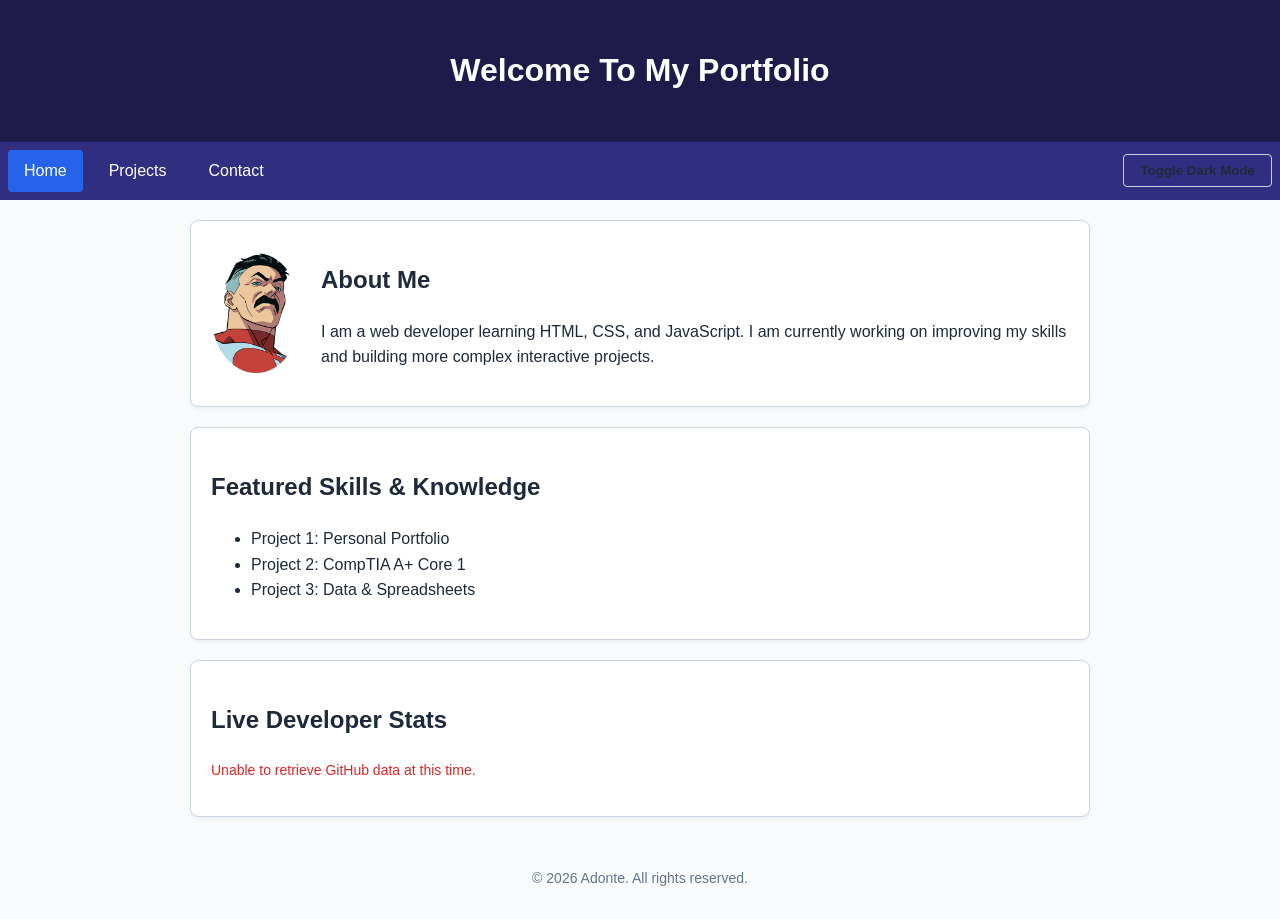
<file: index.html>
<!DOCTYPE html>
<html lang="en">
<head>
  <meta charset="UTF-8">
  <meta name="viewport" content="width=device-width, initial-scale=1.0">
  <title>Home | Portfolio</title>
  <link rel="stylesheet" href="style.css">
  <script src="script.js" defer></script>
</head>
<body>
  <header>
    <h1>Welcome To My Portfolio</h1>
  </header>

  <nav id="main-nav">
    <a href="index.html" class="active">Home</a>
    <a href="projects.html">Projects</a>
    <a href="about_me.html">Contact</a>
  </nav>

  <main class="container">
    <section class="profile-hero card">
      <img src="omni.png" alt="Omni Man Avatar" class="profile-img">
      <div>
        <h2>About Me</h2>
        <p>I am a web developer learning HTML, CSS, and JavaScript. I am currently working on improving my skills and building more complex interactive projects.</p>
      </div>
    </section>

    <section class="card">
      <h2>Featured Skills & Knowledge</h2>
      <ul class="skills-list">
        <li>Project 1: Personal Portfolio</li>
        <li>Project 2: CompTIA A+ Core 1</li>
        <li>Project 3: Data & Spreadsheets</li>
      </ul>
    </section>

    <section id="api-card" class="card">
      <h2>Live Developer Stats</h2>
      <p id="api-status">Loading live GitHub profile data...</p>
    </section>
  </main>

  <footer>
    <p>&copy; 2026 Adonte. All rights reserved.</p>
  </footer>
</body>
</html>
</file>
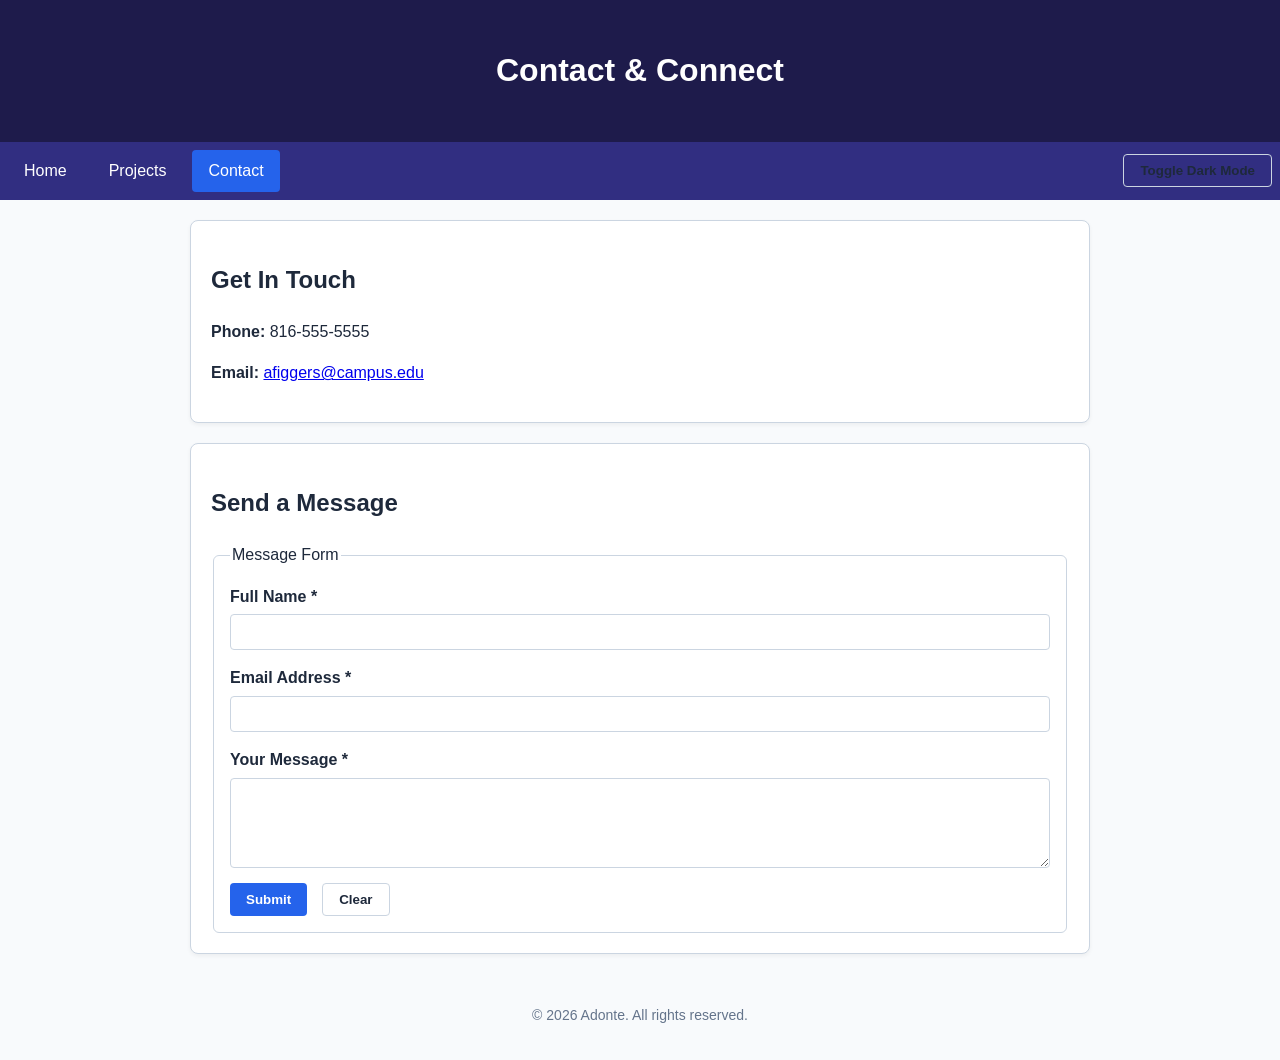
<file: about_me.html>
<!DOCTYPE html>
<html lang="en">
<head>
  <meta charset="UTF-8">
  <meta name="viewport" content="width=device-width, initial-scale=1.0">
  <title>Contact | Portfolio</title>
  <link rel="stylesheet" href="style.css">
  <script src="script.js" defer></script>
</head>
<body>
  <header>
    <h1>Contact & Connect</h1>
  </header>

  <nav id="main-nav">
    <a href="index.html">Home</a>
    <a href="projects.html">Projects</a>
    <a href="about_me.html" class="active">Contact</a>
  </nav>

  <main class="container">
    <section class="card">
      <h2>Get In Touch</h2>
      <p><strong>Phone:</strong> 816-555-5555</p>
      <p><strong>Email:</strong> <a href="mailto:afiggers@campus.edu">afiggers@campus.edu</a></p>
    </section>

    <section class="card">
      <h2>Send a Message</h2>
      <form id="contact-form" novalidate>
        <fieldset>
          <legend>Message Form</legend>

          <div class="field-group">
            <label for="full-name">Full Name <span aria-hidden="true">*</span></label>
            <input type="text" id="full-name" name="name" required aria-required="true" aria-describedby="name-error">
            <span id="name-error" class="error-message" role="alert">Please enter your full name.</span>
          </div>

          <div class="field-group">
            <label for="email-address">Email Address <span aria-hidden="true">*</span></label>
            <input type="email" id="email-address" name="email" required aria-required="true" aria-describedby="email-error">
            <span id="email-error" class="error-message" role="alert">Please enter a valid email address.</span>
          </div>

          <div class="field-group">
            <label for="user-message">Your Message <span aria-hidden="true">*</span></label>
            <textarea id="user-message" name="message" rows="4" required aria-required="true" aria-describedby="message-error"></textarea>
            <span id="message-error" class="error-message" role="alert">Please write a message before submitting.</span>
          </div>

          <div class="button-group">
            <button type="submit" class="btn btn-primary">Submit</button>
            <button type="reset" class="btn btn-secondary">Clear</button>
          </div>
        </fieldset>
      </form>
    </section>
  </main>

  <footer>
    <p>&copy; 2026 Adonte. All rights reserved.</p>
  </footer>
</body>
</html>
</file>
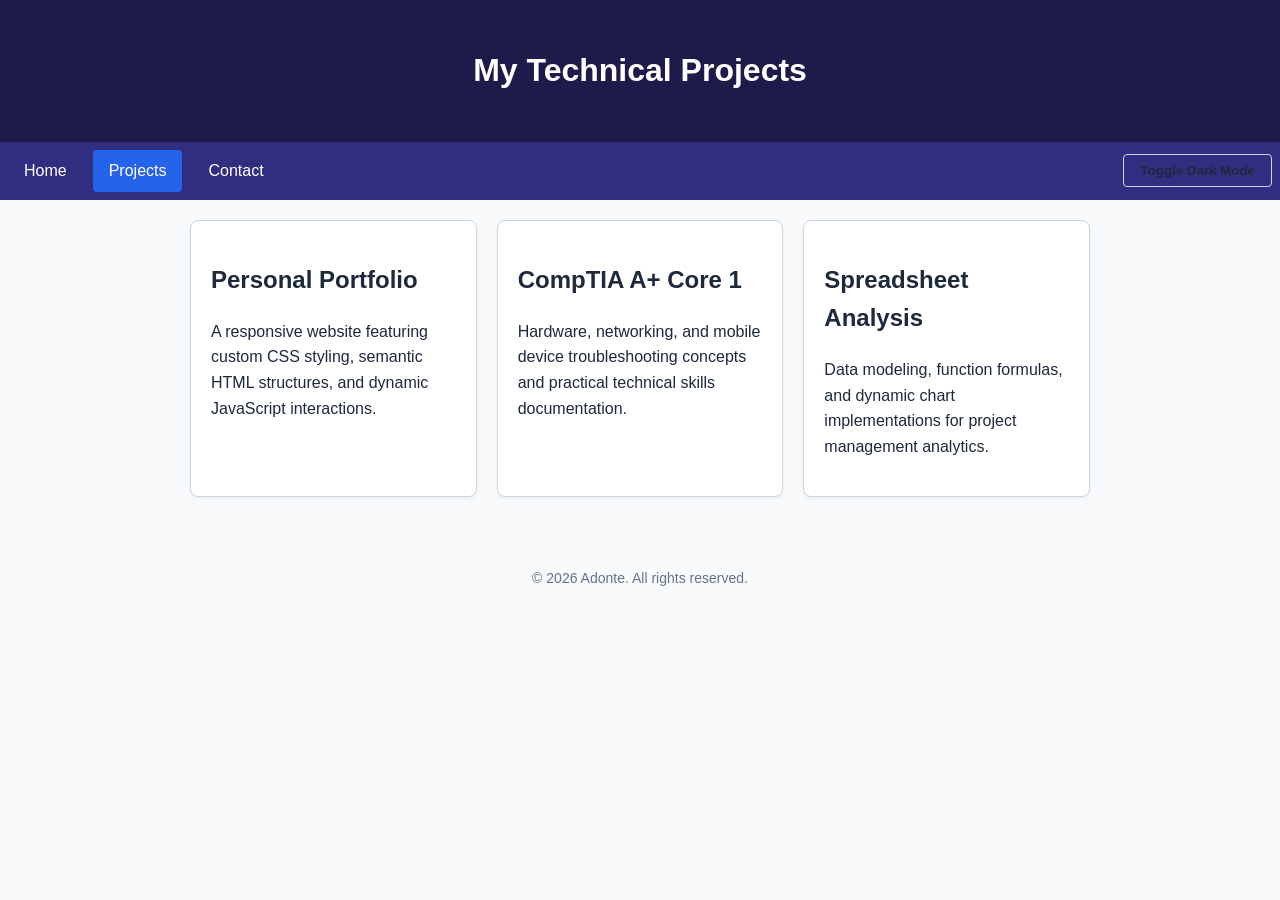
<file: projects.html>
<!DOCTYPE html>
<html lang="en">
<head>
  <meta charset="UTF-8">
  <meta name="viewport" content="width=device-width, initial-scale=1.0">
  <title>Projects | Portfolio</title>
  <link rel="stylesheet" href="style.css">
  <script src="script.js" defer></script>
</head>
<body>
  <header>
    <h1>My Technical Projects</h1>
  </header>

  <nav id="main-nav">
    <a href="index.html">Home</a>
    <a href="projects.html" class="active">Projects</a>
    <a href="about_me.html">Contact</a>
  </nav>

  <main class="container">
    <div class="projects-grid">
      <article class="card">
        <h2>Personal Portfolio</h2>
        <p>A responsive website featuring custom CSS styling, semantic HTML structures, and dynamic JavaScript interactions.</p>
      </article>

      <article class="card">
        <h2>CompTIA A+ Core 1</h2>
        <p>Hardware, networking, and mobile device troubleshooting concepts and practical technical skills documentation.</p>
      </article>

      <article class="card">
        <h2>Spreadsheet Analysis</h2>
        <p>Data modeling, function formulas, and dynamic chart implementations for project management analytics.</p>
      </article>
    </div>
  </main>

  <footer>
    <p>&copy; 2026 Adonte. All rights reserved.</p>
  </footer>
</body>
</html>
</file>
<file: style.css>
/* Core Page Layout */
:root {
  --bg-color: #f8fafc;
  --card-bg: #ffffff;
  --text-color: #1e293b;
  --primary-color: #2563eb;
  --border-color: #cbd5e1;
}

body {
  background-color: var(--bg-color);
  color: var(--text-color);
  font-family: Calibri, Arial, sans-serif;
  margin: 0;
  padding: 0;
  line-height: 1.6;
}

header {
  background-color: #1e1b4b;
  color: #ffffff;
  padding: 1.5rem;
  text-align: center;
}

/* Navigation bar */
nav {
  display: flex;
  background-color: #312e81;
  padding: 0.5rem;
  gap: 10px;
  align-items: center;
}

nav a {
  color: #ffffff;
  text-decoration: none;
  padding: 8px 16px;
  border-radius: 4px;
}

nav a:hover, nav a.active {
  background-color: var(--primary-color);
}

/* Container Structure */
.container {
  max-width: 900px;
  margin: 20px auto;
  padding: 0 15px;
}

.card {
  background: var(--card-bg);
  border: 1px solid var(--border-color);
  border-radius: 8px;
  padding: 20px;
  margin-bottom: 20px;
  box-shadow: 0 2px 4px rgba(0, 0, 0, 0.05);
}

.profile-hero {
  display: flex;
  align-items: center;
  gap: 20px;
}

.profile-img {
  width: 120px;
  height: 120px;
  border-radius: 50%;
  object-fit: cover;
}

.projects-grid {
  display: grid;
  grid-template-columns: repeat(auto-fit, minmax(250px, 1fr));
  gap: 20px;
}

/* Form Styles */
fieldset {
  border: 1px solid var(--border-color);
  border-radius: 6px;
  padding: 16px;
}

.field-group {
  margin-bottom: 15px;
  display: flex;
  flex-direction: column;
}

label {
  font-weight: bold;
  margin-bottom: 5px;
}

input, textarea {
  padding: 8px;
  border: 1px solid var(--border-color);
  border-radius: 4px;
  font-size: 1rem;
}

.error-message {
  display: none;
  color: #dc2626;
  font-size: 0.875rem;
  margin-top: 4px;
}

input[aria-invalid="true"], textarea[aria-invalid="true"] {
  border-color: #dc2626;
  background-color: #fef2f2;
}

input[aria-invalid="true"] + .error-message,
textarea[aria-invalid="true"] + .error-message {
  display: block;
}

.button-group {
  display: flex;
  gap: 15px;
}

.btn {
  padding: 8px 16px;
  font-weight: bold;
  border-radius: 4px;
  cursor: pointer;
}

.btn-primary { background: var(--primary-color); color: white; border: none; }
.btn-secondary { background: transparent; border: 1px solid var(--border-color); color: var(--text-color); }

footer {
  text-align: center;
  padding: 1rem;
  font-size: 0.875rem;
  color: #64748b;
}

/* Dark Mode Styles */
body.dark-mode {
  --bg-color: #0f172a;
  --card-bg: #1e293b;
  --text-color: #f8fafc;
  --border-color: #334155;
}

body.dark-mode header { background-color: #020617; }
body.dark-mode nav { background-color: #0f172a; }
</file>
